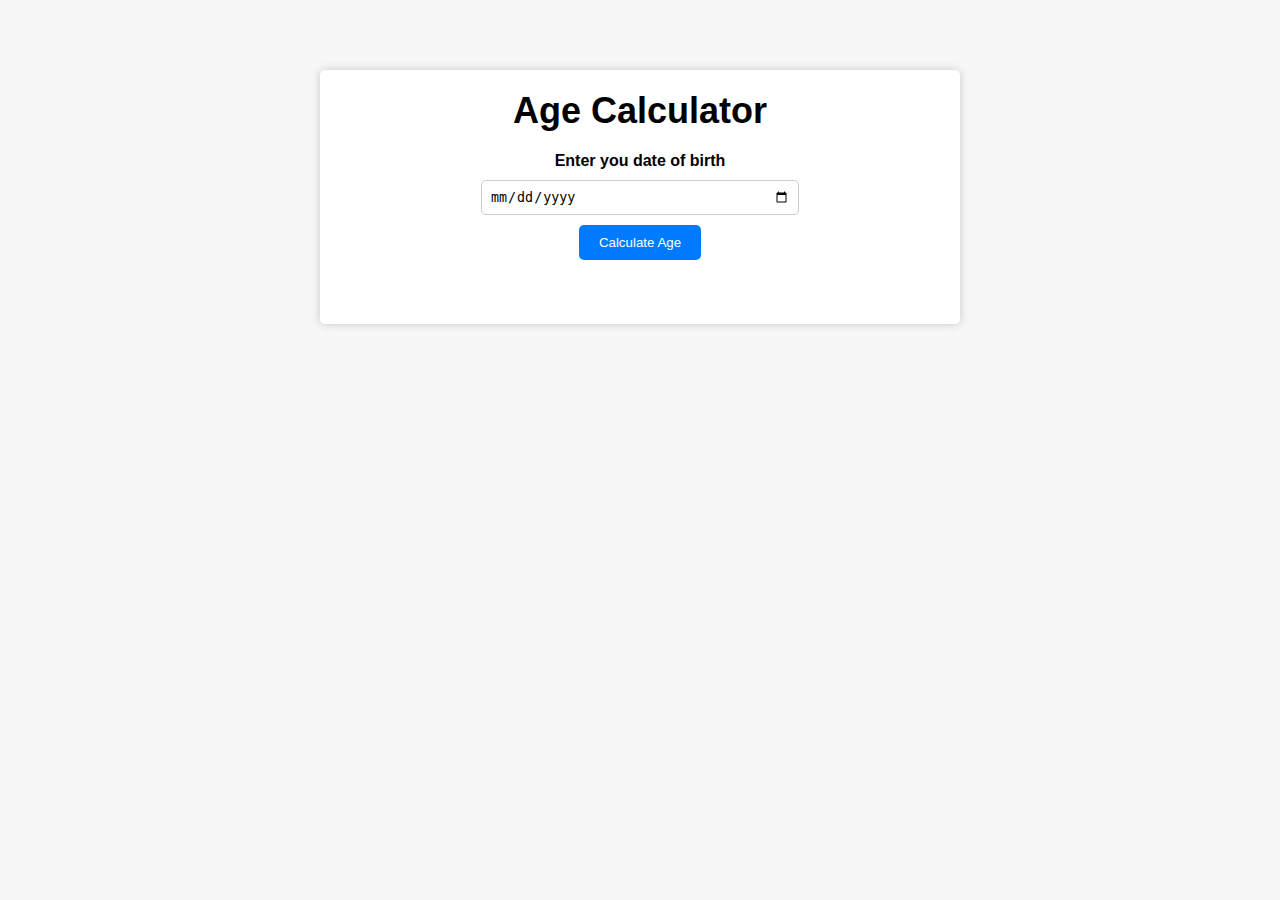
<file: age-calculator/index.html>
<!DOCTYPE html>
<html lang="en">
<head>
    <meta charset="UTF-8">
    <meta http-equiv="X-UA-Compatible" content="IE=edge">
    <meta name="viewport" content="width=device-width, initial-scale=1.0">
    <title>Age Calculator</title>
    <link rel="stylesheet" href="style.css">
</head>
<body>
    <div class="container">
        <h1>Age Calculator</h1>
        <div class="form">
            <label for="birthday">Enter you date of birth</label>
            <input type="date" id="birthday" name="birthday">
            <button id="btn">Calculate Age</button>
            <p id="result"></p>
        </div>
    </div>

    <script src="script.js"></script>
</body>
</html>
</file>
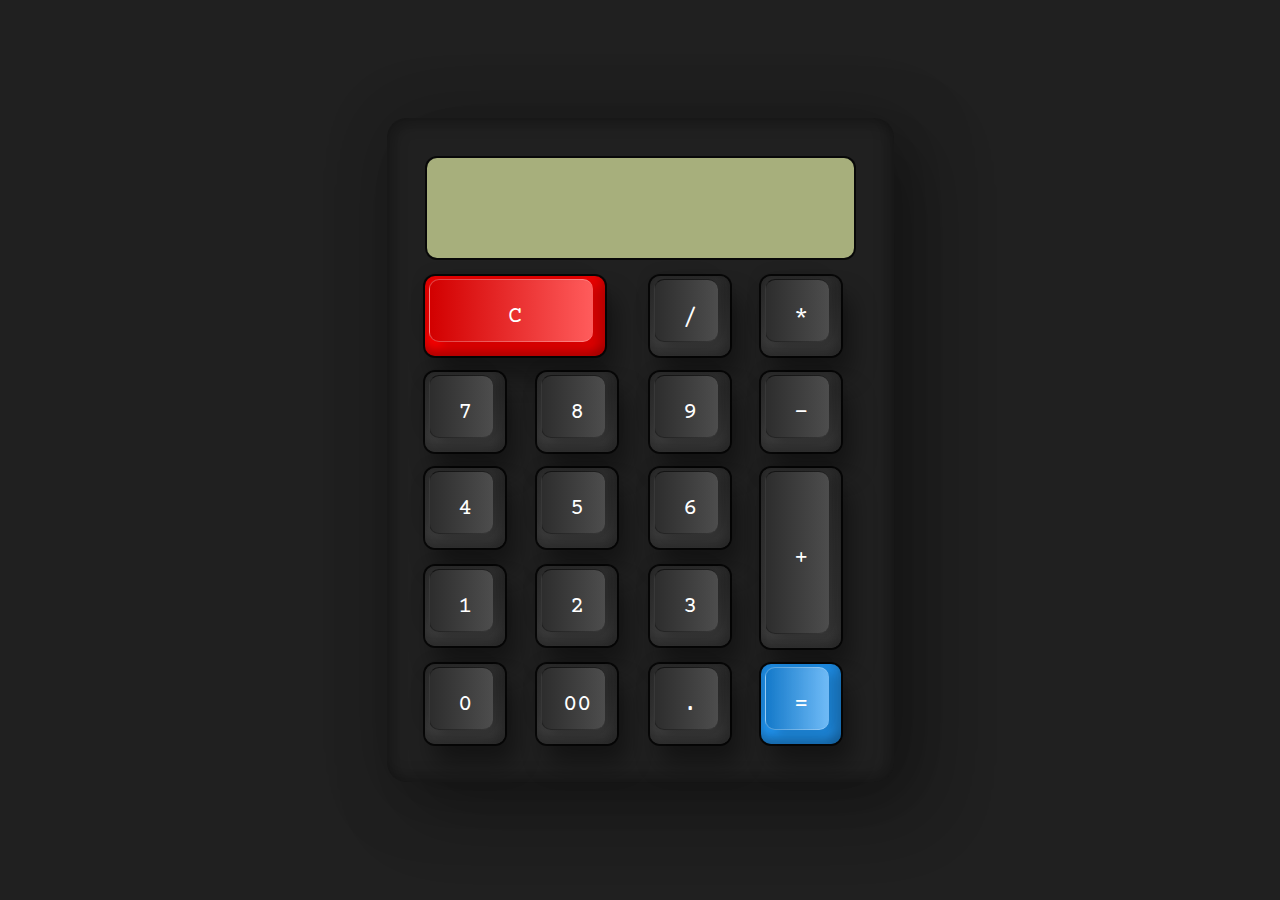
<file: CALCI/index.html>
<!DOCTYPE html>
<html lang="en" >
<head>
  <meta charset="UTF-8">
  <title>Old Aesthetic Calculator</title>
  <link rel='stylesheet' href='https://fonts.googleapis.com/css2?family=Courier+Prime&amp;display=swap'><link rel="stylesheet" href="./style.css">

</head>
<body>
<!-- partial:index.partial.html -->
<div class="container">
  <form action="" name="calc" class="calculator">
    <input type="text" class="value" readonly name="txt" />
    <span class="num clear" onclick="calc.txt.value=''"><i>C</i></span>
    <span class="num" onclick="calc.txt.value+='/'"><i>/</i></span>
    <span class="num" onclick="calc.txt.value+='*'"><i>*</i></span>
    <span class="num" onclick="calc.txt.value+='7'"><i>7</i></span>
    <span class="num" onclick="calc.txt.value+='8'"><i>8</i></span>
    <span class="num" onclick="calc.txt.value+='9'"><i>9</i></span>
    <span class="num" onclick="calc.txt.value+='-'"><i>-</i></span>
    <span class="num" onclick="calc.txt.value+='4'"><i>4</i></span>
    <span class="num" onclick="calc.txt.value+='5'"><i>5</i></span>
    <span class="num" onclick="calc.txt.value+='6'"><i>6</i></span>
    <span class="num plus" onclick="calc.txt.value+='+'"><i>+</i></span>
    <span class="num" onclick="calc.txt.value+='1'"><i>1</i></span>
    <span class="num" onclick="calc.txt.value+='2'"><i>2</i></span>
    <span class="num" onclick="calc.txt.value+='3'"><i>3</i></span>
    <span class="num" onclick="calc.txt.value+='0'"><i>0</i></span>
    <span class="num" onclick="calc.txt.value+='00'"><i>00</i></span>
    <span class="num" onclick="calc.txt.value+='.'"><i>.</i></span>

    <span class="num equal" onclick="document.calc.txt.value=eval(calc.txt.value)"><i>=</i></span>
  </form>
</div>
<!-- partial -->
  
</body>
</html>
</file>
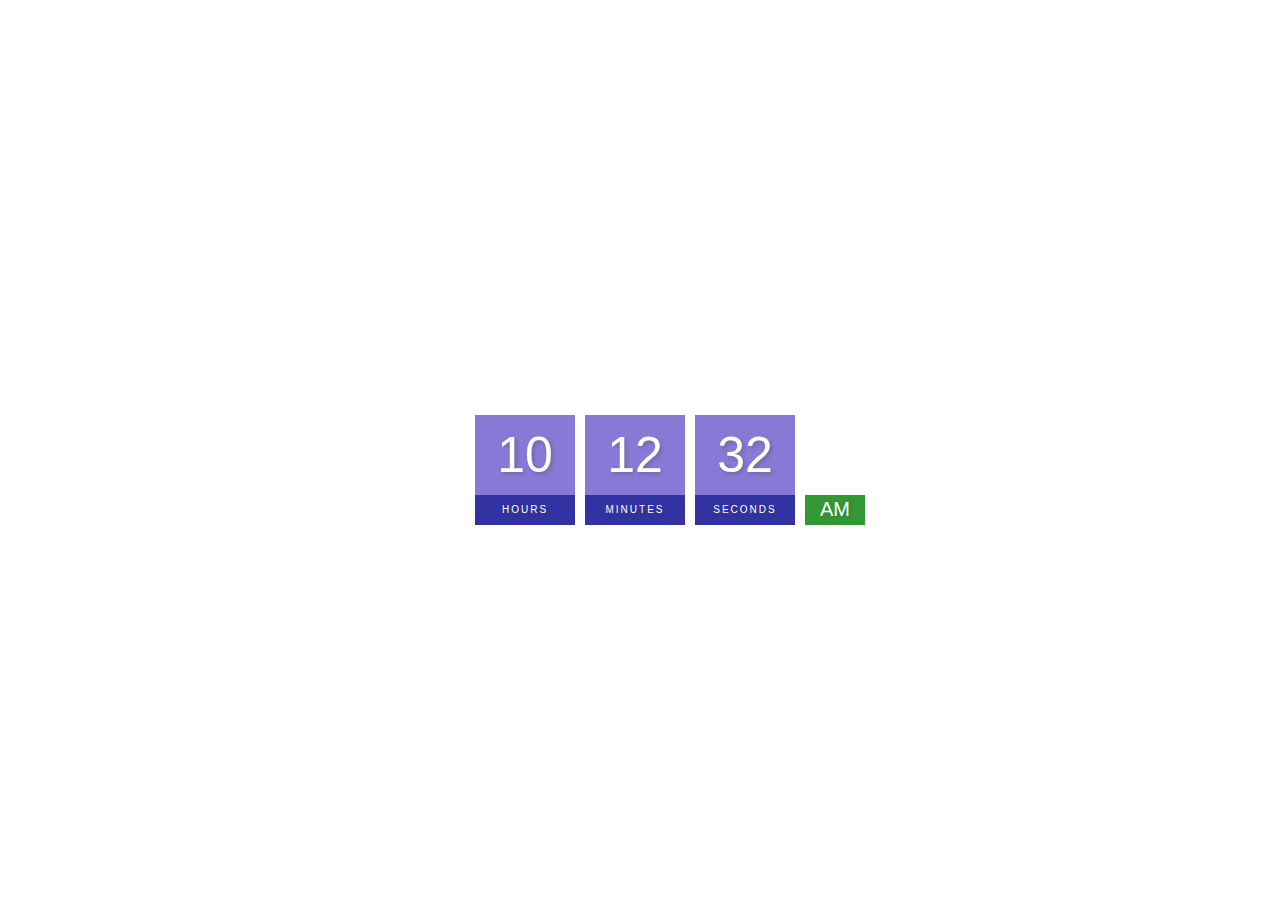
<file: digital-clock/index.html>
<!DOCTYPE html>
<html lang="en">
  <head>
    <meta charset="UTF-8" />
    <meta http-equiv="X-UA-Compatible" content="IE=edge" />
    <meta name="viewport" content="width=device-width, initial-scale=1.0" />
    <title>Digital Clock</title>
    <link rel="stylesheet" href="style.css" />
  </head>
  <body>
    <h2>Digital Clock</h2>
    <div class="clock">
      <div>
        <span id="hour">00</span>
        <span class="text">Hours</span>
      </div>
      <div>
        <span id="minutes">00</span>
        <span class="text">Minutes</span>
      </div>
      <div>
        <span id="seconds">00</span>
        <span class="text">Seconds</span>
      </div>
      <div>
        <span id="ampm">AM</span>
      </div>
    </div>
    <script src="script.js"></script>
  </body>
</html>
</file>
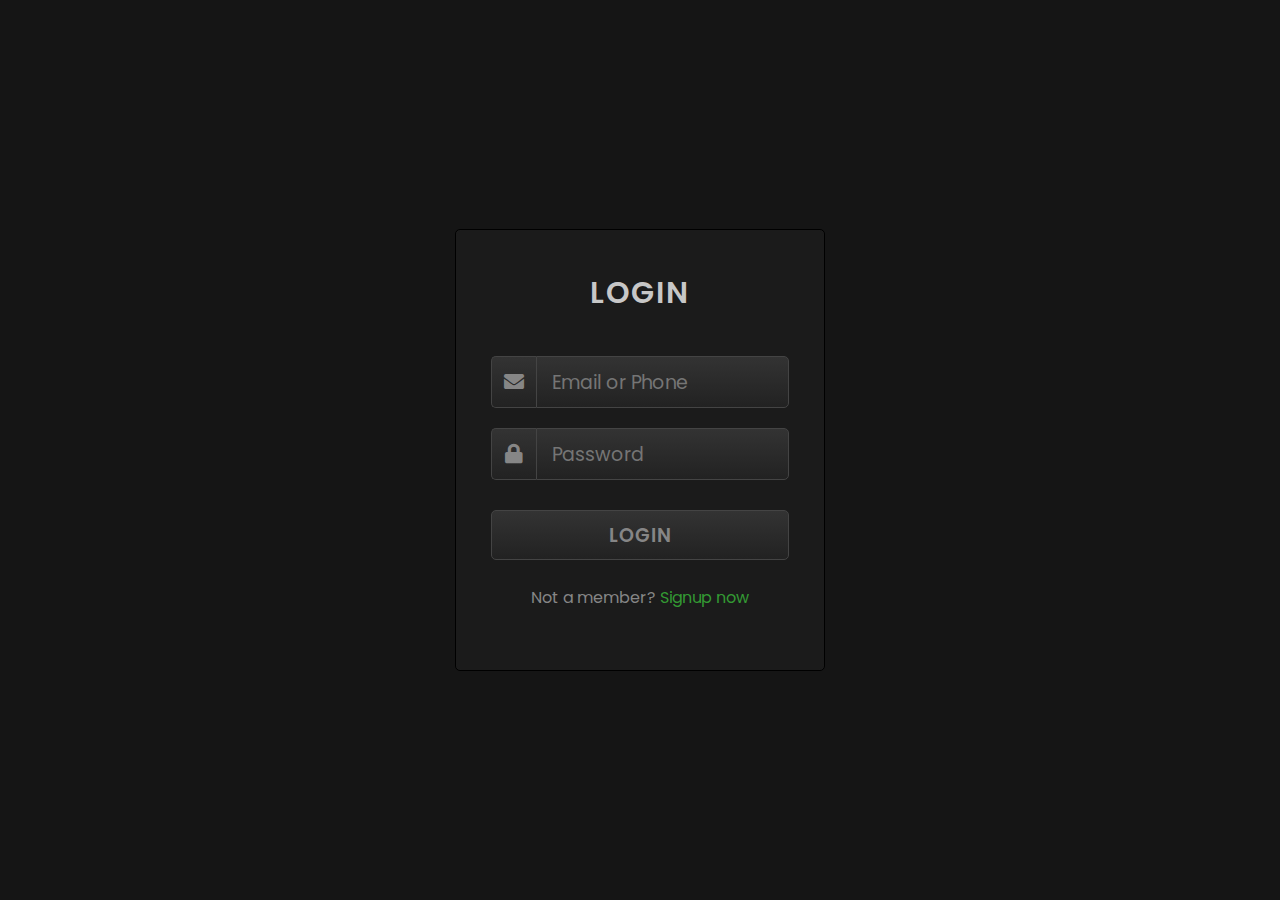
<file: Glowing Input Login Form/index.html>
<!DOCTYPE html>
<html lang="en">

<head>
  <meta charset="UTF-8">
  <title>Animated Login Form with Glowing Input</title>
  <link rel='stylesheet' href='https://cdnjs.cloudflare.com/ajax/libs/font-awesome/5.15.3/css/all.min.css'>
  <link rel="stylesheet" href="./style.css">
</head>

<body>
  
  <div class="login-form">
    <div class="text">
      LOGIN
    </div>
    <form>
      <div class="field">
        <div class="fas fa-envelope"></div>
        <input type="text" placeholder="Email or Phone">
      </div>
      <div class="field">
        <div class="fas fa-lock"></div>
        <input type="password" placeholder="Password">
      </div>
      <button>LOGIN</button>
      <div class="link">
        Not a member?
        <a href="#">Signup now</a>
      </div>
    </form>
  </div>

</body>
</html>
</file>
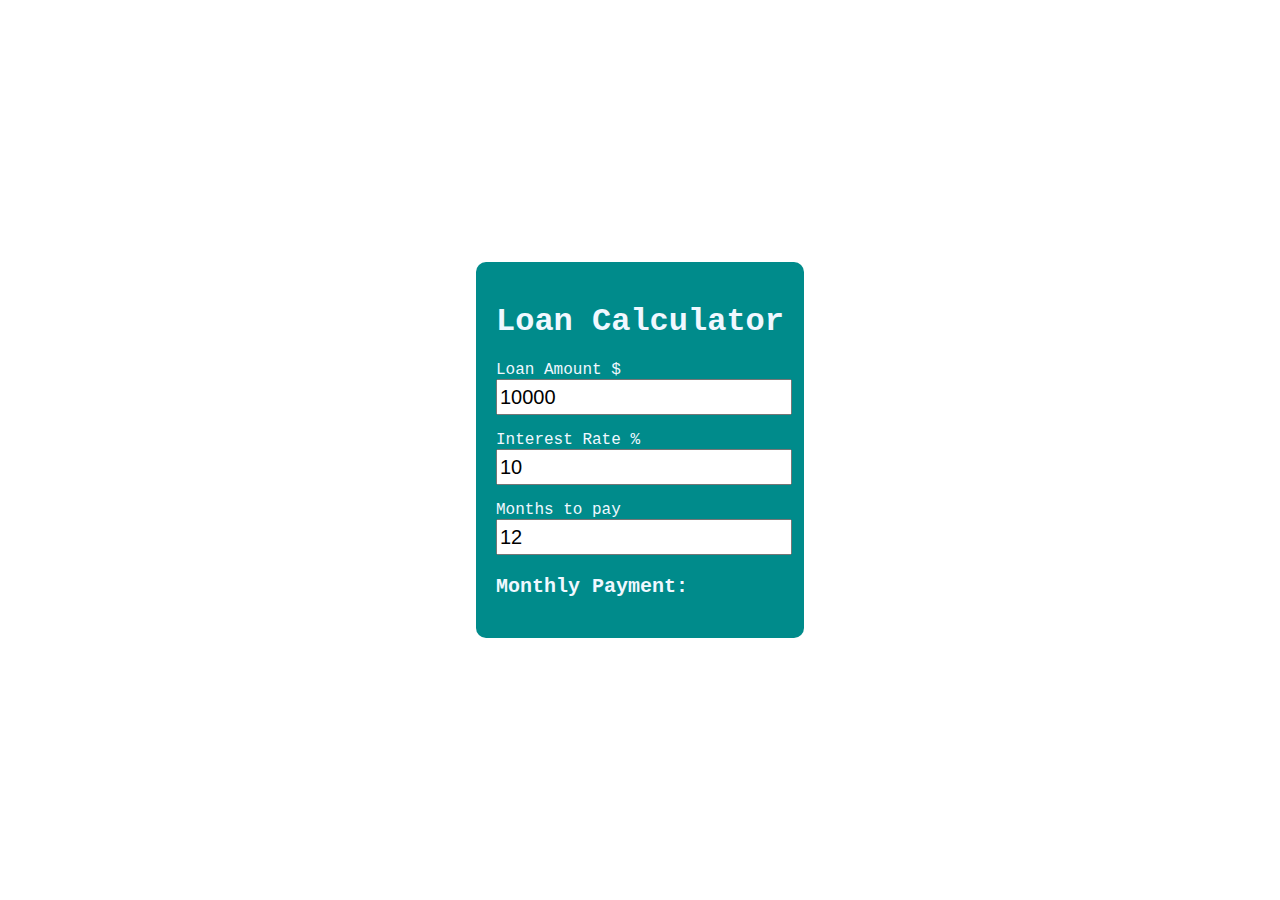
<file: loan-calculator/index.html>
<!DOCTYPE html>
<html lang="en">
<head>
    <meta charset="UTF-8">
    <meta http-equiv="X-UA-Compatible" content="IE=edge">
    <meta name="viewport" content="width=device-width, initial-scale=1.0">
    <title>Loan Calculator</title>
    <link rel="stylesheet" href="style.css">
</head>
<body>
    <div class="container">
        <h1>Loan Calculator</h1>
        <p>Loan Amount $
            <input onchange="calculateLoan()" class="input" type="number" id="loan-amount" min="1" max="500000" value="10000">
        </p>
        <p>Interest Rate %
            <input onchange="calculateLoan()" class="input" type="number" id="interest-rate" min="0" max="100" value="10" step=".1">
        </p>
        <p>Months to pay
            <input onchange="calculateLoan()" class="input" type="number" id="months-to-pay" min="6" max="48" value="12">
        </p>
        <p class="payment" id="payment">Monthly Payment:</p>
    </div>

    <script src="script.js"></script>
</body>
</html>
</file>
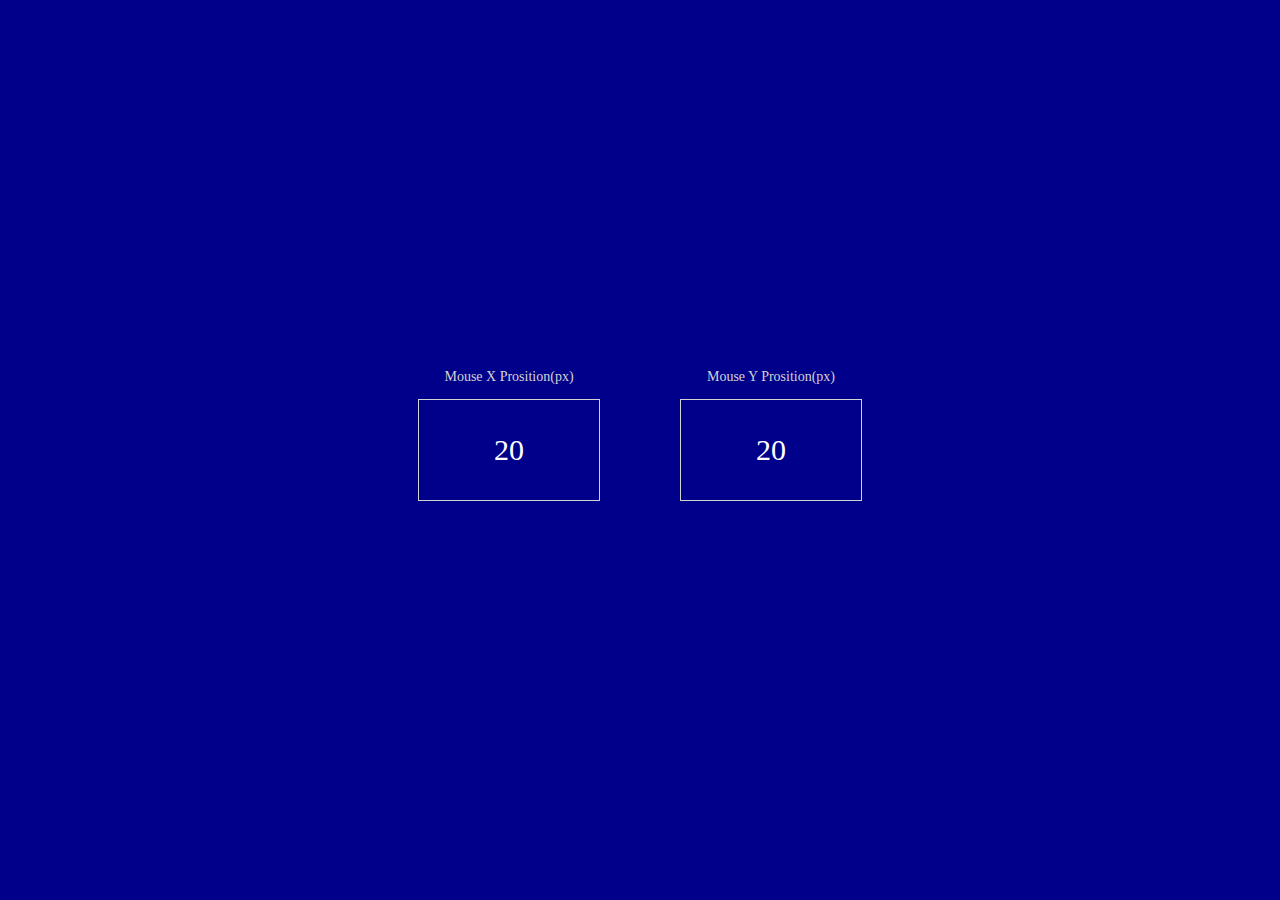
<file: mouse-event/index.html>
<!DOCTYPE html>
<html lang="en">
  <head>
    <meta charset="UTF-8" />
    <meta http-equiv="X-UA-Compatible" content="IE=edge" />
    <meta name="viewport" content="width=device-width, initial-scale=1.0" />
    <title>Mouse Event</title>
    <link rel="stylesheet" href="style.css" />
  </head>
  <body>
    <div class="container">
      <div class="mouse-event">
        20
        <h4>Mouse X Prosition(px)</h4>
      </div>
      <div class="mouse-event">
        20
        <h4>Mouse Y Prosition(px)</h4>
      </div>
    </div>

    <script src="script.js"></script>
  </body>
</html>
</file>
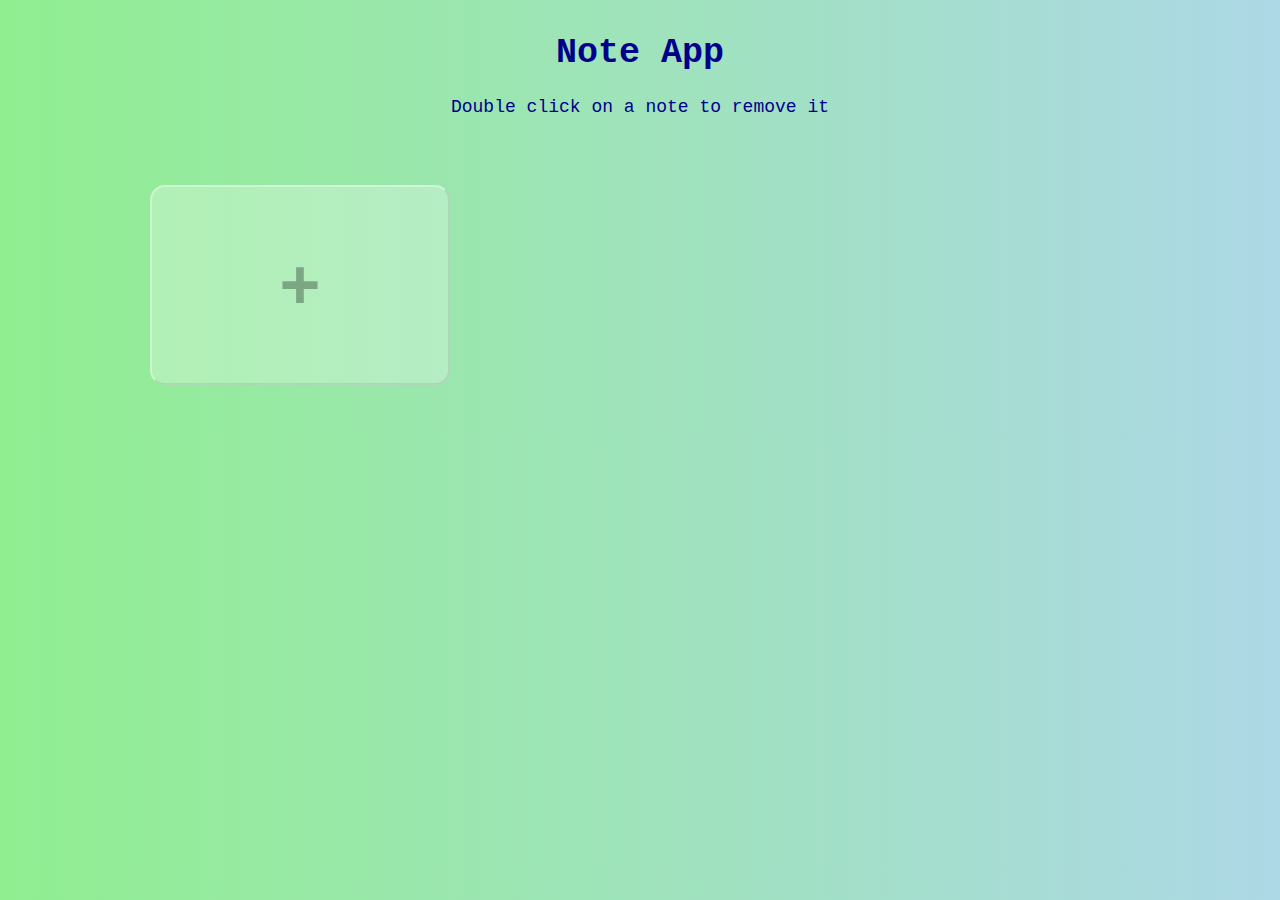
<file: note-app/index.html>
<!DOCTYPE html>
<html lang="en">
  <head>
    <meta charset="UTF-8" />
    <meta http-equiv="X-UA-Compatible" content="IE=edge" />
    <meta name="viewport" content="width=device-width, initial-scale=1.0" />
    <title>Document</title>
    <link rel="stylesheet" href="style.css" />
  </head>
  <body>
    <h1 class="heading">Note App</h1>
    <p class="info-text">Double click on a note to remove it</p>
    <div class="app" id="app">
      <!-- <textarea
        cols="30"
        rows="10"
        class="note"
        placeholder="Empty Note"
      ></textarea> -->

      <button class="btn" id="btn">+</button>
    </div>
    <script src="script.js"></script>
  </body>
</html>
</file>
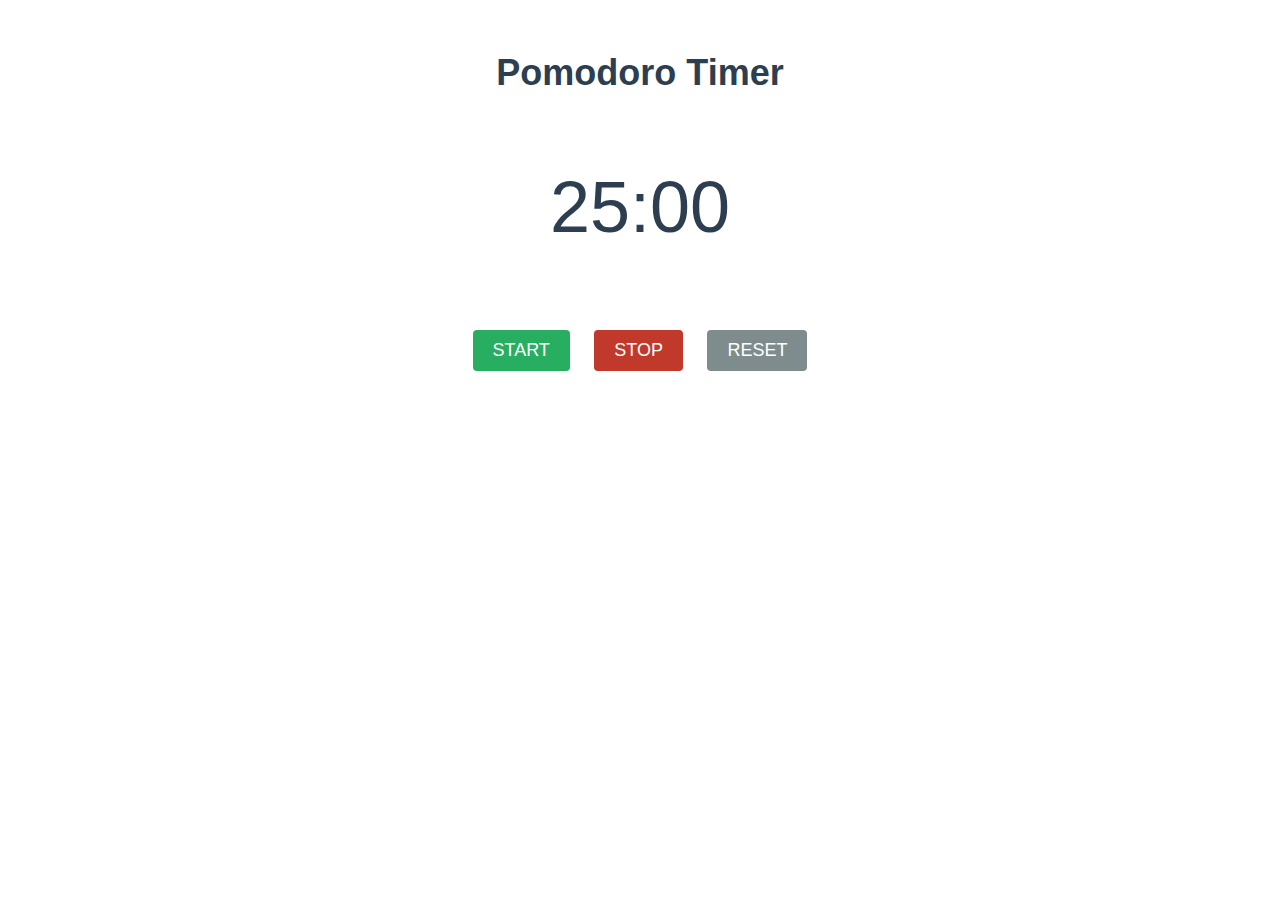
<file: pomodoro-timer/index.html>
<!DOCTYPE html>
<html lang="en">
<head>
    <meta charset="UTF-8">
    <meta http-equiv="X-UA-Compatible" content="IE=edge">
    <meta name="viewport" content="width=device-width, initial-scale=1.0">
    <title>Pomodoro Timer</title>
    <link rel="stylesheet" href="style.css">
</head>
<body>
    <div class="container">
        <h1 class="title">Pomodoro Timer</h1>
        <p class="timer" id="timer">25:00</p>
        <div class="button-wrapper">
            <button id="start">Start</button>
            <button id="stop">Stop</button>
            <button id="reset">Reset</button>
        </div>
    </div>
    <script src="script.js"></script>
</body>
</html>
</file>
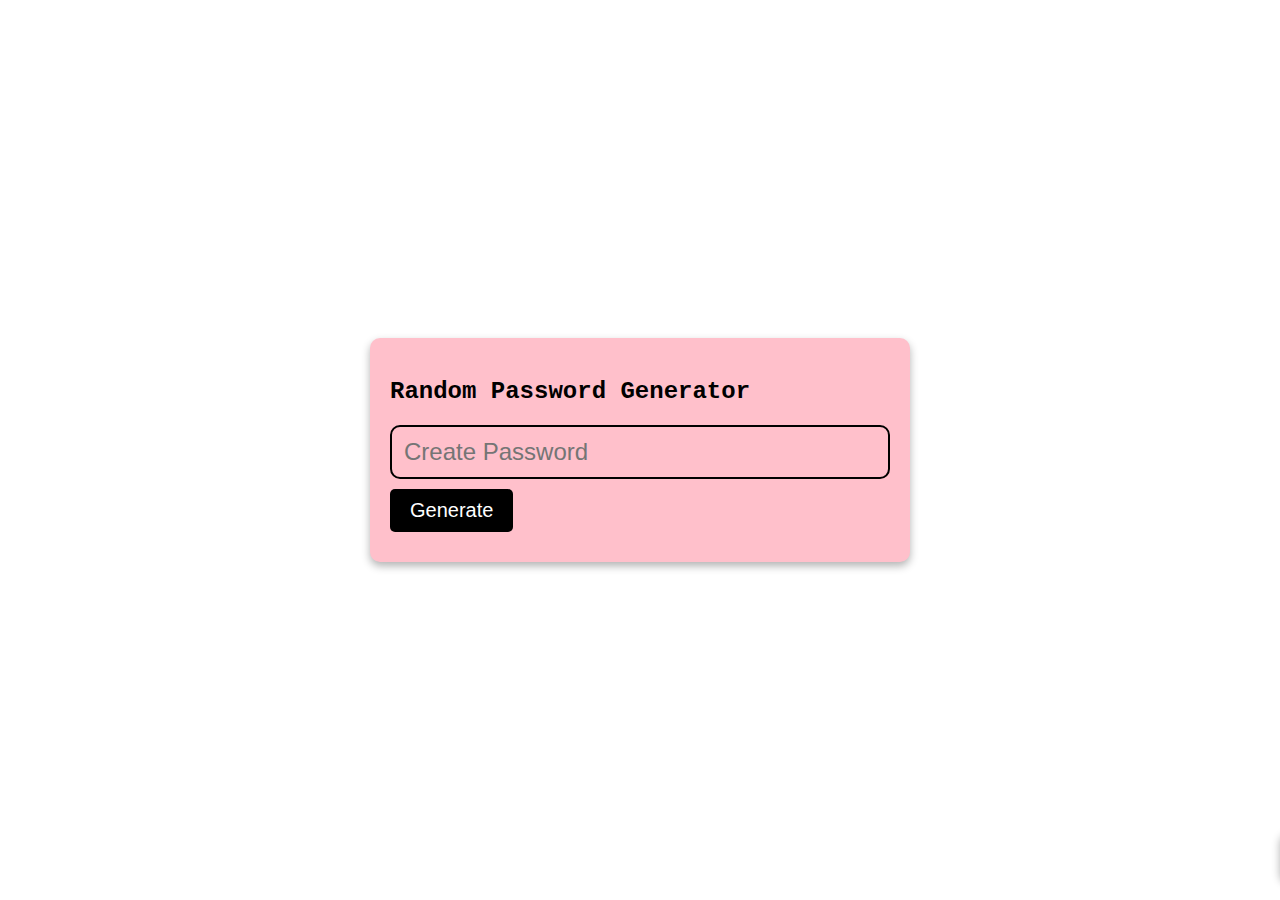
<file: random-password-generator/index.html>
<!DOCTYPE html>
<html lang="en">
  <head>
    <meta charset="UTF-8" />
    <meta http-equiv="X-UA-Compatible" content="IE=edge" />
    <meta name="viewport" content="width=device-width, initial-scale=1.0" />
    <title>Random Password Generator</title>
    <link
      rel="stylesheet"
      href="https://cdnjs.cloudflare.com/ajax/libs/font-awesome/6.0.0-beta3/css/all.min.css"
      integrity="sha512-Fo3rlrZj/k7ujTnHg4CGR2D7kSs0v4LLanw2qksYuRlEzO+tcaEPQogQ0KaoGN26/zrn20ImR1DfuLWnOo7aBA=="
      crossorigin="anonymous"
      referrerpolicy="no-referrer"
    />
    <link rel="stylesheet" href="style.css" />
  </head>
  <body>
    <div class="password-container">
      <h2>Random Password Generator</h2>
      <div class="input-container">
        <input
          type="text"
          id="input"
          class="input"
          placeholder="Create Password"
          readonly
        />
        <i class="far fa-copy fa-2x"></i>
      </div>
      <button class="btn">Generate</button>
    </div>
    <div class="alert-container active">Password Copied</div>
    <script src="script.js"></script>
  </body>
</html>
</file>
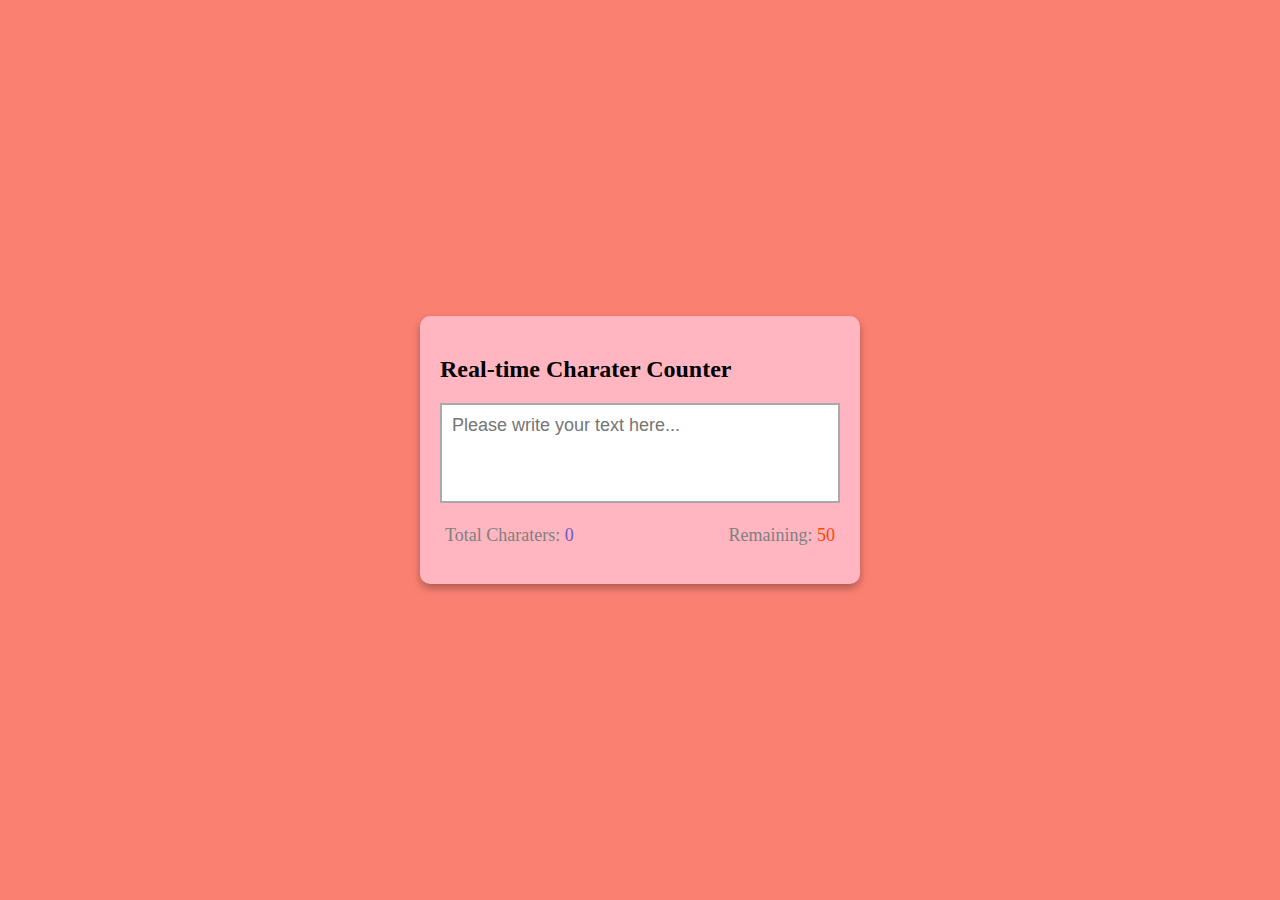
<file: real-time-character-counter/index.html>
<!DOCTYPE html>
<html lang="en">
  <head>
    <meta charset="UTF-8" />
    <meta http-equiv="X-UA-Compatible" content="IE=edge" />
    <meta name="viewport" content="width=device-width, initial-scale=1.0" />
    <title>Real-time Charater Counter</title>
    <link rel="stylesheet" href="style.css" />
  </head>
  <body>
    <div class="container">
      <h2>Real-time Charater Counter</h2>
      <textarea
        id="textarea"
        class="textarea"
        placeholder="Please write your text here..."
        maxlength="50"
      ></textarea>
      <div class="counter-container">
        <p>
          Total Charaters:
          <span class="total-counter" id="total-counter"></span>
        </p>
        <p>
          Remaining:
          <span class="remaining-counter" id="remaining-counter"></span>
        </p>
      </div>
    </div>
    <script src="script.js"></script>
  </body>
</html>
</file>
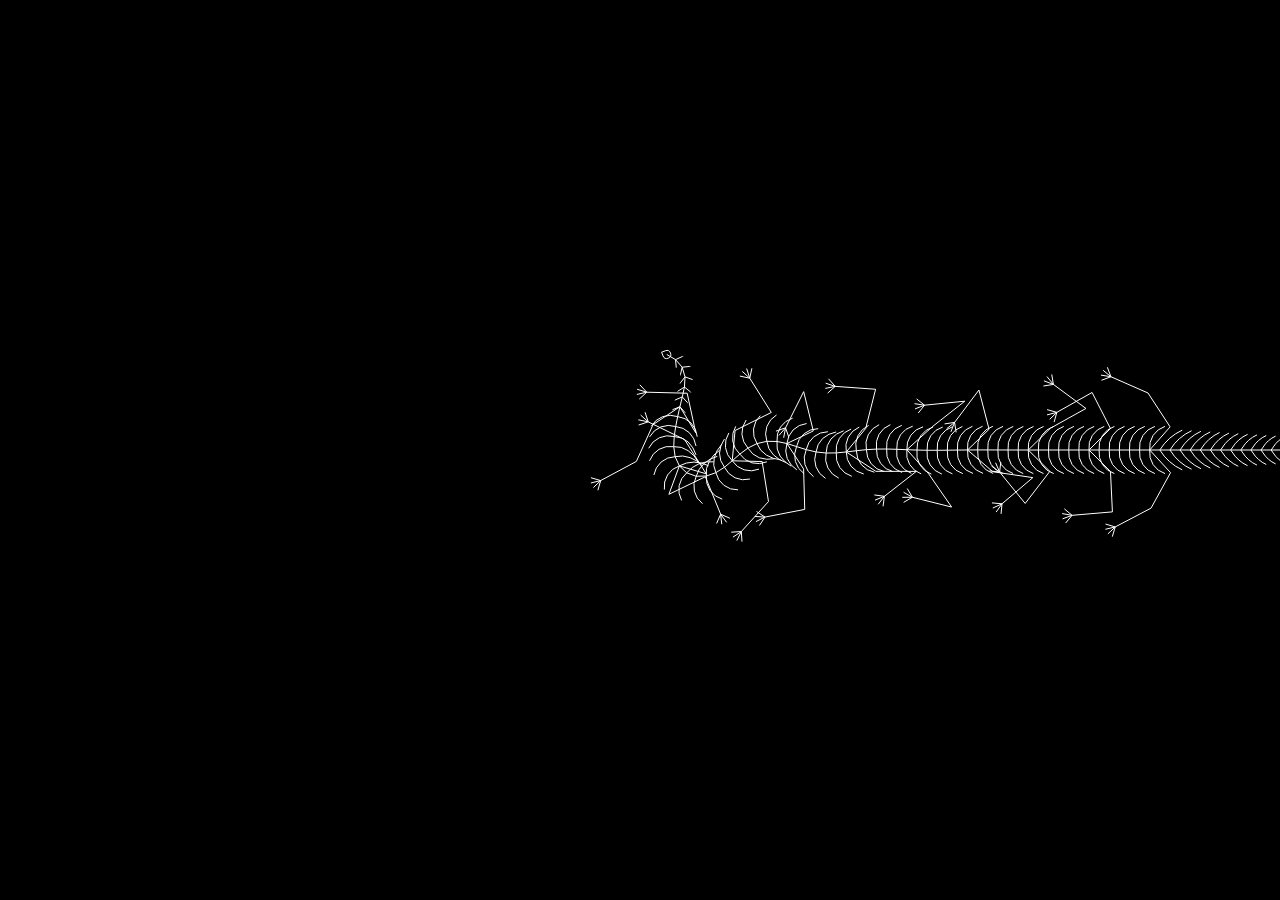
<file: Reptile Interactive Cursor/index.html>
<!DOCTYPE html>
<html lang="en">
<head>
    <meta charset="UTF-8">
    <meta name="viewport" content="width=device-width, initial-scale=1.0">
    <title>Reptile Interactive Cursor</title>
</head>
<body>
    <script  src="./script.js"></script>
</body>
</html>
</file>
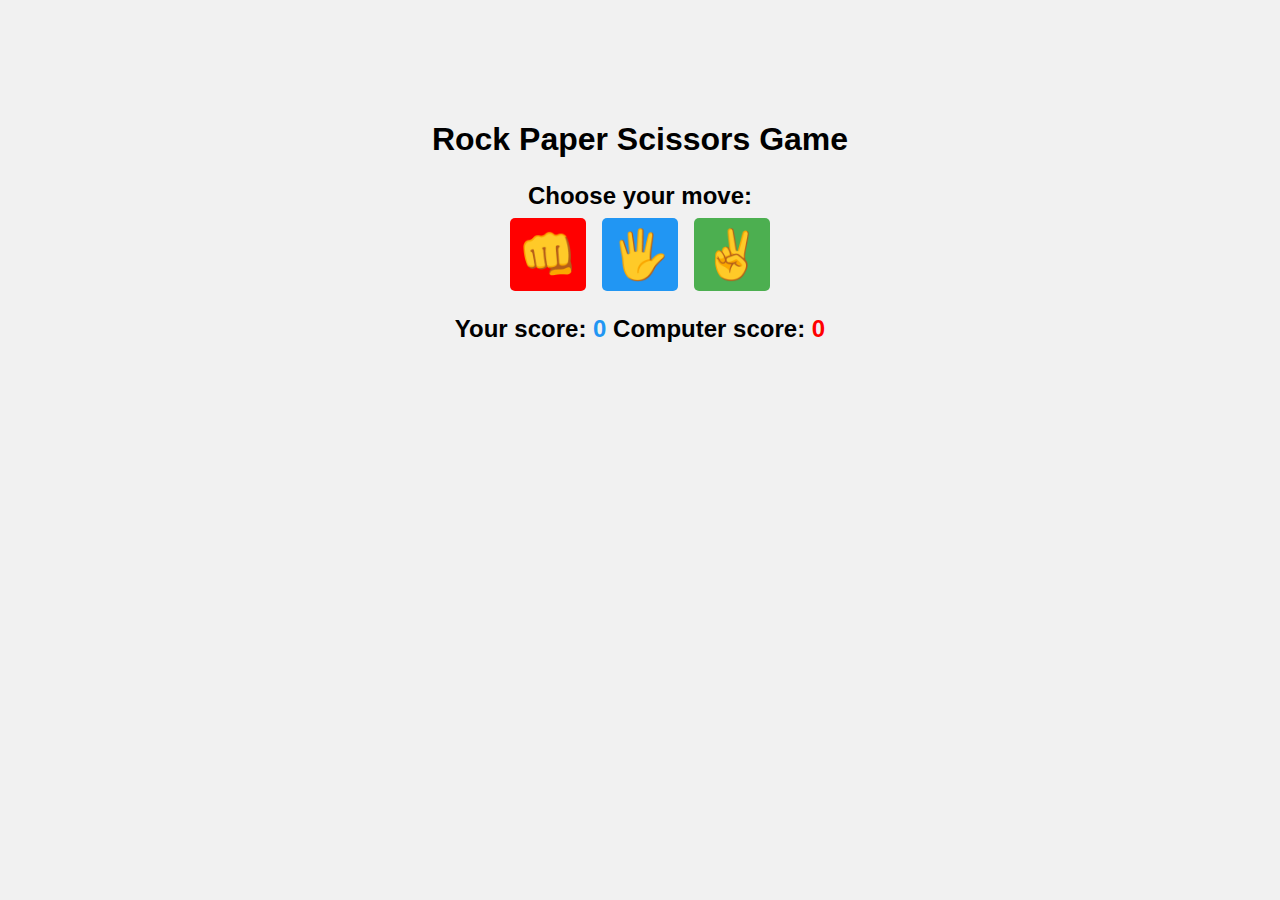
<file: rock-paper-scissors-game/index.html>
<!DOCTYPE html>
<html lang="en">
<head>
    <meta charset="UTF-8">
    <meta http-equiv="X-UA-Compatible" content="IE=edge">
    <meta name="viewport" content="width=device-width, initial-scale=1.0">
    <title>Rock Paper Scissors Game</title>
    <link rel="stylesheet" href="style.css">
</head>
<body>
    <h1>Rock Paper Scissors Game</h1>
    <p>Choose your move:</p>
    <div class="buttons">
        <button id="rock">&#x1F44A;</button>
        <button id="paper">&#x1f590;</button>
        <button id="scissors">&#x270c;</button>
    </div>
    <p id="result"></p>
    <p id="scores">
        Your score: <span id="user-score">0</span>
        Computer score: <span id="computer-score">0</span>
    </p>
    <script src="script.js"></script>
</body>
</html>
</file>
<file: age-calculator/style.css>
body {
  margin: 0;
  padding: 20px;
  font-family: "Montserrat", sans-serif;
  background-color: #f7f7f7;
}

.container {
  background-color: white;
  box-shadow: 0 0 10px rgba(0, 0, 0, 0.2);
  padding: 20px;
  max-width: 600px;
  margin: 0 auto;
  border-radius: 5px;
  margin-top: 50px;
}

h1 {
  font-size: 36px;
  text-align: center;
  margin-top: 0;
  margin-bottom: 20px;
}

.form {
  display: flex;
  flex-direction: column;
  align-items: center;
}

label {
  font-weight: bold;
  margin-bottom: 10px;
}

input {
  padding: 8px;
  border: 1px solid #ccc;
  border-radius: 5px;
  width: 100%;
  max-width: 300px;
}

button {
  background-color: #007bff;
  color: white;
  border: none;
  padding: 10px 20px;
  border-radius: 5px;
  margin-top: 10px;
  cursor: pointer;
  transition: background-color 0.3s ease;
}

button:hover {
  background-color: #0062cc;
}

#result {
  margin-top: 20px;
  font-size: 24px;
  font-weight: bold;
}
</file>
<file: CALCI/style.css>
* {
  margin: 0;
  padding: 0;
  box-sizing: border-box;
  font-family: "Courier Prime", monospace;
}
body {
  display: flex;
  height: 100vh;
  align-items: center;
  justify-content: center;
  background-color: #202020;
}
.container {
  position: relative;
  min-width: 300px;
  min-height: 400px;
  padding: 40px 30px 30px;
  border-radius: 20px;
  box-shadow: 25px 25px 75px rgba(0, 0, 0, 0.25),
    10px 10px 70px rgba(0, 0, 0, 0.25), inset -5px -5px 15px rgba(0, 0, 0, 0.25),
    inset 5px 5px 15px rgba(0, 0, 0, 0.25);
}
.container span {
  color: #fff;
  position: relative;
  display: grid;
  width: 80px;
  place-items: center;
  margin: 8px;
  height: 80px;
  background: linear-gradient(180deg, #2f2f2f, #3f3f3f);
  box-shadow: inset -8px 0 8px rgba(0, 0, 0, 0.15),
    inset 0 -8px 8px rgba(0, 0, 0, 0.25), 0 0 0 2px rgba(0, 0, 0, 0.75),
    10px 20px 25px rgba(0, 0, 0, 0.4);
  user-select: none;
  cursor: pointer;
  font-weight: 400;
  border-radius: 10px;
}
.calculator span:active {
  filter: brightness(1.5);
}
.calculator span::before {
  content: "";
  position: absolute;
  top: 3px;
  left: 4px;
  bottom: 14px;
  right: 12px;
  border-radius: 10px;
  background: linear-gradient(90deg, #2d2d2d, #4d4d4d);
  box-shadow: -5px -5px 15px rgba(0, 0, 0, 0.1),
    10px 5px 10px rgba(0, 0, 0, 0.15);
  border-left: 1px solid #0004;
  border-bottom: 1px solid #0004;
  border-top: 1px solid #0009;
}
.calculator span i {
  position: relative;
  font-style: normal;
  font-size: 1.5em;
  text-transform: uppercase;
}
.calculator {
  position: relative;
  display: grid;
}
.calculator .value {
  position: relative;
  grid-column: span 4;
  height: 100px;
  width: calc(100% - 20px);
  left: 10px;
  border: none;
  outline: none;
  background-color: #a7af7c;
  margin-bottom: 10px;
  border-radius: 10px;
  box-shadow: 0 0 0 2px rgba(0, 0, 0, 0.75);
  text-align: right;
  padding: 10px;
  font-size: 2em;
}
.calculator .clear {
  grid-column: span 2;
  width: 180px;
  background: #f00;
}
.calculator .clear::before {
  background: linear-gradient(90deg, #d20000, #ffffff5c);
  border-left: 1px solid #fff4;
  border-bottom: 1px solid #fff4;
  border-top: 1px solid #fff4;
}
.calculator .plus {
  grid-row: span 2;
  height: 180px;
}
.calculator .equal {
  background: #2196f3;
}
.calculator .equal::before {
  background: linear-gradient(90deg, #1479c9, #ffffff5c);
  border-left: 1px solid #fff4;
  border-bottom: 1px solid #fff4;
  border-top: 1px solid #fff4;
}
</file>
<file: digital-clock/style.css>
body {
  margin: 0;
  font-family: sans-serif;
  display: flex;
  flex-direction: column;
  align-items: center;
  height: 100vh;
  justify-content: center;
  background: url("https://images.unsplash.com/photo-1499002238440-d264edd596ec?ixlib=rb-1.2.1&ixid=MnwxMjA3fDB8MHxwaG90by1wYWdlfHx8fGVufDB8fHx8&auto=format&fit=crop&w=1470&q=80");
  background-size: cover;
  overflow: hidden;
}

h2 {
  text-transform: uppercase;
  letter-spacing: 4px;
  font-size: 14px;
  text-align: center;
  color: white;
}

.clock {
  display: flex;
}

.clock div {
  margin: 5px;
  position: relative;
}

.clock span {
  width: 100px;
  height: 80px;
  background: slateblue;
  opacity: 0.8;
  color: white;
  display: flex;
  justify-content: center;
  align-items: center;
  font-size: 50px;
  text-shadow: 2px 2px 4px rgba(0, 0, 0, 0.3);
}

.clock .text {
  height: 30px;
  font-size: 10px;
  text-transform: uppercase;
  letter-spacing: 2px;
  background: darkblue;
  opacity: 0.8;
}

.clock #ampm {
  bottom: 0;
  position: absolute;
  width: 60px;
  height: 30px;
  font-size: 20px;
  background: green;
}
</file>
<file: Glowing Input Login Form/style.css>
@import url("https://fonts.googleapis.com/css?family=Poppins&display=swap");

* {
  margin: 0;
  padding: 0;
  font-family: "Poppins", sans-serif;
}

body {
  display: flex;
  height: 100vh;
  text-align: center;
  align-items: center;
  justify-content: center;
  background: #151515;
}

.login-form {
  position: relative;
  width: 370px;
  height: auto;
  background: #1b1b1b;
  padding: 40px 35px 60px;
  box-sizing: border-box;
  border: 1px solid black;
  border-radius: 5px;
  box-shadow: inset 0 0 1px #272727;
}

.text {
  font-size: 30px;
  color: #c7c7c7;
  font-weight: 600;
  letter-spacing: 2px;
}

form {
  margin-top: 40px;
}

form .field {
  margin-top: 20px;
  display: flex;
}

.field .fas {
  height: 50px;
  width: 60px;
  color: #868686;
  font-size: 20px;
  line-height: 50px;
  border: 1px solid #444;
  border-right: none;
  border-radius: 5px 0 0 5px;
  background: linear-gradient(#333, #222);
}

.field input,
form button {
  height: 50px;
  width: 100%;
  outline: none;
  font-size: 19px;
  color: #868686;
  padding: 0 15px;
  border-radius: 0 5px 5px 0;
  border: 1px solid #444;
  caret-color: #339933;
  background: linear-gradient(#333, #222);
}

input:focus {
  color: #339933;
  box-shadow: 0 0 5px rgba(0, 255, 0, 0.2), inset 0 0 5px rgba(0, 255, 0, 0.1);
  background: linear-gradient(#333933, #222922);
  animation: glow 0.8s ease-out infinite alternate;
}

@keyframes glow {
  0% {
    border-color: #339933;
    box-shadow: 0 0 5px rgba(0, 255, 0, 0.2), inset 0 0 5px rgba(0, 0, 0, 0.1);
  }

  100% {
    border-color: #6f6;
    box-shadow: 0 0 20px rgba(0, 255, 0, 0.6),
      inset 0 0 10px rgba(0, 255, 0, 0.4);
  }
}

button {
  margin-top: 30px;
  border-radius: 5px !important;
  font-weight: 600;
  letter-spacing: 1px;
  cursor: pointer;
}

button:hover {
  color: #339933;
  border: 1px solid #339933;
  box-shadow: 0 0 5px rgba(0, 255, 0, 0.3), 0 0 10px rgba(0, 255, 0, 0.2),
    0 0 15px rgba(0, 255, 0, 0.1), 0 2px 0 black;
}

.link {
  margin-top: 25px;
  color: #868686;
}

.link a {
  color: #339933;
  text-decoration: none;
}

.link a:hover {
  text-decoration: underline;
}
</file>
<file: loan-calculator/style.css>
body{
    padding: 0;
    margin: 0;
    display: flex;
    height: 100vh;
    justify-content: center;
    align-items: center;
    font-family: 'Courier New', Courier, monospace;
}

.container{
    background: darkcyan;
    color: aliceblue;
    padding: 20px;
    border-radius: 10px;
}

.input{
    width: 100%;
    font-size: 20px;
    height: 30px;
}

.payment{
    font-weight: 600;
    font-size: 20px;
}
</file>
<file: mouse-event/style.css>
body {
  margin: 0;
  display: flex;
  justify-content: center;
  height: 100vh;
  align-items: center;
  background-color: darkblue;
  color: white;
  font-family: cursive;
}

.container {
  display: flex;
  text-align: center;
}

.mouse-event {
  border: solid 1px lightgray;
  margin: 40px;
  min-width: 180px;
  min-height: 100px;
  position: relative;
  justify-content: center;
  align-items: center;
  display: flex;
  font-size: 30px;
}

.mouse-event h4 {
  position: absolute;
  top: -50px;
  font-size: 14px;
  left: 50%;
  transform: translateX(-50%);
  white-space: nowrap;
  font-weight: 100;
  color: lightgray;
}

@media (max-width: 500px) {
  .container {
    flex-direction: column;
  }
}
</file>
<file: note-app/style.css>
body {
  margin: 0;
  background: linear-gradient(to left, lightblue, lightgreen);
  font-family: "Courier New", Courier, monospace;
}

.heading {
  color: darkblue;
  text-align: center;
  padding-top: 10px;
  font-size: 35px;
}

.info-text {
  text-align: center;
  color: darkblue;
  font-size: 18px;
}

.app {
  display: grid;
  grid-template-columns: repeat(auto-fill, 300px);
  gap: 40px;
  justify-content: center;
  padding: 50px;
}

.note {
  padding: 17px;
  border-radius: 15px;
  resize: none;
  box-shadow: 0 0 3px rgba(0, 0, 0, 0.3);
  font-size: 18px;
  height: 200px;
  color: darkblue;
  border: none;
  outline: none;
  background: rgba(255, 255, 255, 0.1);
  box-sizing: border-box;
}

.note::placeholder {
  color: gray;
  opacity: 30%;
}

.note:hover,
.note:focus {
  box-shadow: 0 0 10px rgba(0, 0, 0, 0.3);
  transition: all 300ms ease;
}

.btn{
    height: 200px;
    border-color: rgba(255, 255, 255, 0.37);
    background: rgba(255, 255, 255, 0.27);
    border-radius: 15px;
    font-size: 70px;
    font-weight: 700;
    color: rgba(0, 0, 0, 0.3);
    cursor: pointer;
}

.btn:hover{
    background: rgba(255, 255, 255, 0.55);
    color: rgba(0, 0, 0, 0.6);
    transition: all 300ms ease;
}
</file>
<file: pomodoro-timer/style.css>
.container {
  margin: 0 auto;
  max-width: 400px;
  text-align: center;
  padding: 20px;
  font-family: "Roboto", sans-serif;
}

.title {
  font-size: 36px;
  margin-bottom: 10px;
  color: #2c3e50;
}

.timer {
  font-size: 72px;
  color: #2c3e50;
}

button {
  font-size: 18px;
  padding: 10px 20px;
  margin: 10px;
  color: white;

  border: none;
  border-radius: 4px;
  cursor: pointer;
  text-transform: uppercase;
  transition: opacity 0.3s ease-in-out;
}

button:hover {
  opacity: 0.7;
}

#start {
  background-color: #27ae60;
}

#stop {
  background-color: #c0392b;
}

#reset {
  background-color: #7f8c8d;
}
</file>
<file: random-password-generator/style.css>
body {
  display: flex;
  justify-content: center;
  height: 100vh;
  align-items: center;
  margin: 0;
  font-family: "Courier New", Courier, monospace;
}

.password-container {
  background-color: pink;
  width: 500px;
  padding: 20px;
  border-radius: 10px;
  box-shadow: 0 4px 8px rgba(0, 0, 0, 0.3);
  margin: 10px;
}

.input-container {
  border: solid 2px black;
  padding: 10px;
  border-radius: 10px;
  display: flex;
  justify-content: space-between;
  align-items: center;
}

.input {
  border: none;
  background-color: transparent;
  outline: none;
  font-size: 24px;
  letter-spacing: 4px;
}

.input::placeholder {
  letter-spacing: 0px;
}

.fa-copy {
  cursor: pointer;
  opacity: 0.3;
}

.fa-copy:hover {
  opacity: 0.7;
}

.btn {
  background: black;
  color: white;
  border: none;
  padding: 10px 20px;
  border-radius: 5px;
  margin: 10px 0;
  font-size: 20px;
  cursor: pointer;
}

.btn:hover {
  background-color: green;
}

.btn:active {
  transform: scale(0.95);
}

.alert-container {
  position: fixed;
  width: 300px;
  height: 50px;
  background-color: lightgreen;
  right: 20px;
  bottom: 20px;
  border-radius: 10px;
  box-shadow: 0 4px 8px rgba(0, 0, 0, 0.3);
  display: flex;
  justify-content: center;
  align-items: center;
  font-size: 20px;
  transition: 0.4s;
}

.active.alert-container {
  right: -300px;
}
</file>
<file: real-time-character-counter/style.css>
body {
  margin: 0;
  display: flex;
  justify-content: center;
  height: 100vh;
  align-items: center;
  background-color: salmon;
  font-family: cursive;
}

.container {
  background-color: lightpink;
  width: 400px;
  padding: 20px;
  margin: 5px;
  border-radius: 10px;
  box-shadow: 0 4px 8px rgba(0, 0, 0, 0.3);
}

.textarea {
  resize: none;
  width: 100%;
  height: 100px;
  font-size: 18px;
  font-family: sans-serif;
  padding: 10px;
  box-sizing: border-box;
  border: solid 2px darkgray;
}

.counter-container {
  display: flex;
  justify-content: space-between;
  padding: 0 5px;
}

.counter-container p {
  font-size: 18px;
  color: gray;
}

.total-counter {
  color: slateblue;
}

.remaining-counter {
  color: orangered;
}
</file>
<file: rock-paper-scissors-game/style.css>
body {
  background-color: #f1f1f1;
  font-family: "Arial", sans-serif;
  margin: 0;
  padding: 0;
}

h1 {
  font-size: 2rem;
  text-align: center;
  padding-top: 100px;
}

p {
  font-size: 1.5rem;
  font-weight: 600;
  text-align: center;
  margin-bottom: 0.5rem;
}

.buttons {
  display: flex;
  justify-content: center;
}

button {
  border: none;
  font-size: 3rem;
  margin: 0 0.5rem;
  padding: 0.5rem;
  cursor: pointer;
  border-radius: 5px;
  transition: all 0.3s ease-in-out;
}

button:hover {
  opacity: 0.7;
}

#rock {
  background-color: #ff0000;
}

#paper {
  background-color: #2196f3;
}

#scissors {
  background-color: #4caf50;
}

#user-score {
  color: #2196f3;
}

#computer-score {
  color: #ff0000;
}
</file>
